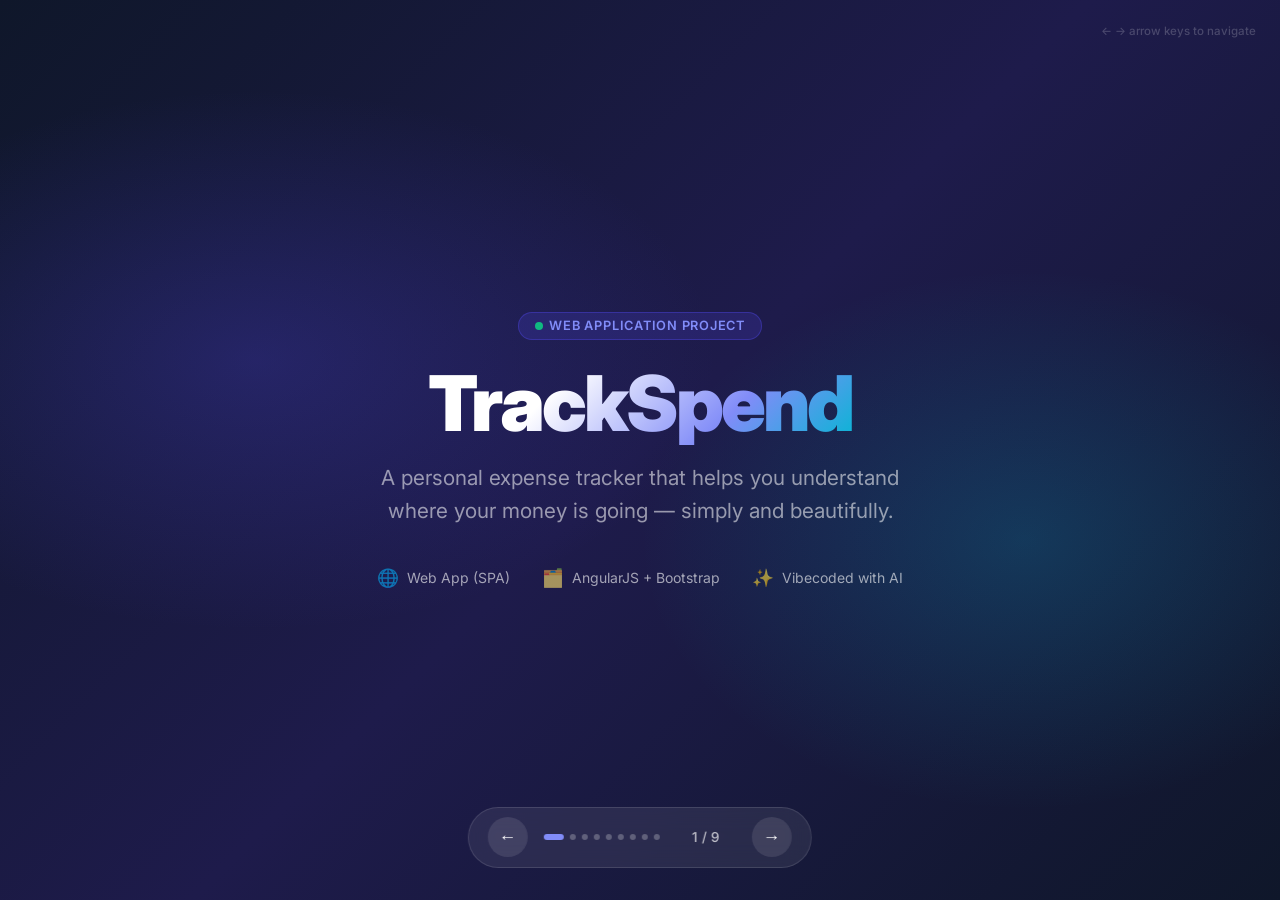
<file: presentation.html>
<!DOCTYPE html>
<html lang="en">
<head>
  <meta charset="UTF-8">
  <meta name="viewport" content="width=device-width, initial-scale=1.0">
  <title>TrackSpend — Project Presentation</title>
  <link rel="preconnect" href="https://fonts.googleapis.com">
  <link rel="preconnect" href="https://fonts.gstatic.com" crossorigin>
  <link href="https://fonts.googleapis.com/css2?family=Inter:wght@300;400;500;600;700;800;900&display=swap" rel="stylesheet">
  <style>
    *, *::before, *::after { box-sizing: border-box; margin: 0; padding: 0; }

    :root {
      --indigo: #4f46e5;
      --indigo-dark: #3730a3;
      --indigo-light: #818cf8;
      --cyan: #06b6d4;
      --emerald: #10b981;
      --amber: #f59e0b;
      --rose: #f43f5e;
      --purple: #a855f7;
      --slate-50: #f8fafc;
      --slate-100: #f1f5f9;
      --slate-200: #e2e8f0;
      --slate-600: #475569;
      --slate-800: #1e293b;
      --slate-900: #0f172a;
      --white: #ffffff;
    }

    html, body {
      height: 100%;
      font-family: 'Inter', system-ui, sans-serif;
      background: var(--slate-900);
      overflow: hidden;
    }

    /* ── Slideshow Shell ── */
    .deck {
      width: 100vw;
      height: 100vh;
      position: relative;
    }

    .slide {
      position: absolute;
      inset: 0;
      display: flex;
      flex-direction: column;
      align-items: center;
      justify-content: center;
      padding: 3rem 4rem;
      opacity: 0;
      pointer-events: none;
      transform: translateX(60px);
      transition: opacity 0.5s cubic-bezier(0.16,1,0.3,1), transform 0.5s cubic-bezier(0.16,1,0.3,1);
    }
    .slide.active {
      opacity: 1;
      pointer-events: all;
      transform: translateX(0);
    }
    .slide.exit {
      opacity: 0;
      transform: translateX(-60px);
    }

    /* ── Navigation ── */
    .nav-bar {
      position: fixed;
      bottom: 2rem;
      left: 50%;
      transform: translateX(-50%);
      display: flex;
      align-items: center;
      gap: 1rem;
      background: rgba(255,255,255,0.08);
      backdrop-filter: blur(12px);
      border: 1px solid rgba(255,255,255,0.12);
      border-radius: 9999px;
      padding: 0.6rem 1.2rem;
      z-index: 100;
    }
    .nav-btn {
      width: 40px; height: 40px;
      border-radius: 50%;
      border: none;
      background: rgba(255,255,255,0.1);
      color: white;
      font-size: 1.1rem;
      cursor: pointer;
      transition: background 0.2s;
      display: flex; align-items: center; justify-content: center;
    }
    .nav-btn:hover { background: rgba(255,255,255,0.2); }
    .slide-counter {
      color: rgba(255,255,255,0.7);
      font-size: 0.85rem;
      font-weight: 500;
      min-width: 60px;
      text-align: center;
    }
    .progress-dots {
      display: flex; gap: 6px;
    }
    .dot {
      width: 6px; height: 6px;
      border-radius: 50%;
      background: rgba(255,255,255,0.25);
      transition: all 0.3s;
      cursor: pointer;
    }
    .dot.active {
      background: var(--indigo-light);
      width: 20px;
      border-radius: 3px;
    }

    /* ── Slide 1: Title ── */
    .slide-title {
      background: linear-gradient(135deg, #0f172a 0%, #1e1b4b 50%, #0f172a 100%);
    }
    .slide-title::before {
      content: '';
      position: absolute;
      inset: 0;
      background:
        radial-gradient(ellipse 60% 50% at 20% 40%, rgba(79,70,229,0.25) 0%, transparent 60%),
        radial-gradient(ellipse 50% 50% at 80% 60%, rgba(6,182,212,0.2) 0%, transparent 60%);
    }
    .title-badge {
      display: inline-flex;
      align-items: center;
      gap: 0.4rem;
      background: rgba(79,70,229,0.2);
      border: 1px solid rgba(79,70,229,0.4);
      border-radius: 9999px;
      padding: 0.35rem 1rem;
      font-size: 0.8rem;
      font-weight: 600;
      color: var(--indigo-light);
      letter-spacing: 0.06em;
      text-transform: uppercase;
      margin-bottom: 1.5rem;
      position: relative;
    }
    .title-badge .pulse {
      width: 8px; height: 8px;
      background: var(--emerald);
      border-radius: 50%;
      animation: pulse 2s infinite;
    }
    @keyframes pulse {
      0%,100% { opacity: 1; transform: scale(1); }
      50% { opacity: 0.5; transform: scale(1.3); }
    }
    .title-main {
      font-size: clamp(3rem, 6vw, 5rem);
      font-weight: 900;
      color: white;
      letter-spacing: -0.04em;
      line-height: 1.05;
      text-align: center;
      position: relative;
      background: linear-gradient(135deg, #fff 30%, #818cf8 70%, #06b6d4 100%);
      -webkit-background-clip: text;
      -webkit-text-fill-color: transparent;
      background-clip: text;
      margin-bottom: 1rem;
    }
    .title-sub {
      font-size: clamp(1rem, 2vw, 1.3rem);
      color: rgba(255,255,255,0.55);
      font-weight: 400;
      text-align: center;
      position: relative;
      max-width: 520px;
      line-height: 1.6;
      margin-bottom: 2.5rem;
    }
    .title-meta {
      display: flex;
      gap: 2rem;
      position: relative;
    }
    .meta-chip {
      display: flex;
      align-items: center;
      gap: 0.5rem;
      color: rgba(255,255,255,0.6);
      font-size: 0.875rem;
    }
    .meta-chip span:first-child { font-size: 1.1rem; }

    /* ── Slide 2: Problem ── */
    .slide-problem {
      background: linear-gradient(160deg, #0f172a 0%, #1a0f2e 100%);
    }
    .problem-grid {
      display: grid;
      grid-template-columns: 1fr 1fr;
      gap: 1.5rem;
      width: 100%;
      max-width: 860px;
      margin-top: 2rem;
    }
    .problem-card {
      background: rgba(255,255,255,0.04);
      border: 1px solid rgba(255,255,255,0.08);
      border-radius: 16px;
      padding: 1.5rem;
      display: flex;
      gap: 1rem;
      align-items: flex-start;
      transition: transform 0.2s, border-color 0.2s;
    }
    .problem-card:hover {
      transform: translateY(-3px);
      border-color: rgba(244,63,94,0.3);
    }
    .problem-icon {
      font-size: 2rem;
      flex-shrink: 0;
    }
    .problem-card h3 {
      color: white;
      font-size: 0.95rem;
      font-weight: 600;
      margin-bottom: 0.4rem;
    }
    .problem-card p {
      color: rgba(255,255,255,0.5);
      font-size: 0.82rem;
      line-height: 1.5;
    }

    /* ── Slide 3: Solution ── */
    .slide-solution {
      background: linear-gradient(160deg, #0f172a 0%, #0c1a2e 100%);
    }
    .solution-layout {
      display: flex;
      gap: 3rem;
      align-items: center;
      width: 100%;
      max-width: 900px;
      margin-top: 1.5rem;
    }
    .solution-text { flex: 1; }
    .solution-text p {
      color: rgba(255,255,255,0.65);
      font-size: 1.05rem;
      line-height: 1.75;
      margin-bottom: 1.5rem;
    }
    .solution-tags {
      display: flex;
      flex-wrap: wrap;
      gap: 0.5rem;
    }
    .tag {
      padding: 0.35rem 0.85rem;
      border-radius: 9999px;
      font-size: 0.78rem;
      font-weight: 600;
      border: 1px solid;
    }
    .tag-indigo { background: rgba(79,70,229,0.15); color: #a5b4fc; border-color: rgba(79,70,229,0.3); }
    .tag-cyan   { background: rgba(6,182,212,0.15);  color: #67e8f9; border-color: rgba(6,182,212,0.3);  }
    .tag-emerald{ background: rgba(16,185,129,0.15); color: #6ee7b7; border-color: rgba(16,185,129,0.3); }
    .tag-amber  { background: rgba(245,158,11,0.15); color: #fcd34d; border-color: rgba(245,158,11,0.3); }
    .tag-purple { background: rgba(168,85,247,0.15); color: #d8b4fe; border-color: rgba(168,85,247,0.3); }
    .solution-mockup {
      flex: 0 0 300px;
      background: rgba(255,255,255,0.04);
      border: 1px solid rgba(255,255,255,0.1);
      border-radius: 20px;
      padding: 1.5rem;
      overflow: hidden;
    }
    .mock-bar {
      display: flex;
      gap: 0.4rem;
      margin-bottom: 1rem;
    }
    .mock-dot { width: 10px; height: 10px; border-radius: 50%; }
    .mock-header {
      display: flex;
      align-items: center;
      gap: 0.5rem;
      color: #818cf8;
      font-weight: 700;
      font-size: 1rem;
      margin-bottom: 1.2rem;
    }
    .mock-kpi {
      display: grid;
      grid-template-columns: 1fr 1fr;
      gap: 0.6rem;
      margin-bottom: 1rem;
    }
    .mock-kpi-card {
      background: rgba(255,255,255,0.05);
      border-radius: 10px;
      padding: 0.75rem;
    }
    .mock-kpi-card .label { font-size: 0.6rem; color: rgba(255,255,255,0.4); text-transform: uppercase; letter-spacing: 0.05em; }
    .mock-kpi-card .value { font-size: 1rem; font-weight: 700; color: white; margin-top: 0.25rem; }
    .mock-bar-chart { display: flex; flex-direction: column; gap: 0.5rem; }
    .mock-bar-row { display: flex; align-items: center; gap: 0.6rem; font-size: 0.65rem; color: rgba(255,255,255,0.5); }
    .mock-bar-fill { height: 8px; border-radius: 4px; flex-shrink: 0; }

    /* ── Slide 4: Features ── */
    .slide-features {
      background: linear-gradient(160deg, #0f172a 0%, #0a1628 100%);
    }
    .features-grid {
      display: grid;
      grid-template-columns: repeat(3, 1fr);
      gap: 1.2rem;
      width: 100%;
      max-width: 900px;
      margin-top: 2rem;
    }
    .feat-card {
      background: rgba(255,255,255,0.04);
      border: 1px solid rgba(255,255,255,0.07);
      border-radius: 16px;
      padding: 1.4rem;
      transition: all 0.25s;
      position: relative;
      overflow: hidden;
    }
    .feat-card::before {
      content: '';
      position: absolute;
      top: 0; left: 0; right: 0;
      height: 2px;
      background: var(--accent, var(--indigo));
      opacity: 0;
      transition: opacity 0.25s;
    }
    .feat-card:hover { transform: translateY(-4px); border-color: rgba(255,255,255,0.15); }
    .feat-card:hover::before { opacity: 1; }
    .feat-icon { font-size: 1.8rem; margin-bottom: 0.75rem; }
    .feat-card h3 { font-size: 0.9rem; font-weight: 700; color: white; margin-bottom: 0.4rem; }
    .feat-card p { font-size: 0.78rem; color: rgba(255,255,255,0.5); line-height: 1.5; }

    /* ── Slide 5: Tech Stack ── */
    .slide-tech {
      background: linear-gradient(160deg, #0f172a 0%, #101827 100%);
    }
    .tech-layout {
      display: flex;
      gap: 3rem;
      align-items: stretch;
      width: 100%;
      max-width: 900px;
      margin-top: 1.5rem;
    }
    .tech-list { flex: 1; display: flex; flex-direction: column; gap: 1rem; }
    .tech-item {
      display: flex;
      align-items: center;
      gap: 1rem;
      background: rgba(255,255,255,0.04);
      border: 1px solid rgba(255,255,255,0.07);
      border-radius: 12px;
      padding: 1rem 1.2rem;
      transition: all 0.2s;
    }
    .tech-item:hover { border-color: rgba(255,255,255,0.15); transform: translateX(4px); }
    .tech-emoji { font-size: 1.6rem; flex-shrink: 0; }
    .tech-info h4 { font-size: 0.9rem; font-weight: 600; color: white; }
    .tech-info p  { font-size: 0.75rem; color: rgba(255,255,255,0.45); margin-top: 0.15rem; }
    .tech-diagram {
      flex: 0 0 260px;
      display: flex;
      flex-direction: column;
      gap: 0.75rem;
      justify-content: center;
    }
    .arch-layer {
      border-radius: 12px;
      padding: 0.8rem 1.2rem;
      text-align: center;
      font-size: 0.78rem;
      font-weight: 600;
    }
    .arch-arrow { text-align: center; color: rgba(255,255,255,0.25); font-size: 1.1rem; }

    /* ── Slide 6: How It Works ── */
    .slide-flow {
      background: linear-gradient(160deg, #0f172a 0%, #0d1f1a 100%);
    }
    .flow-steps {
      display: flex;
      align-items: flex-start;
      gap: 0;
      width: 100%;
      max-width: 900px;
      margin-top: 2rem;
      position: relative;
    }
    .flow-steps::before {
      content: '';
      position: absolute;
      top: 28px;
      left: calc(14% + 28px);
      right: calc(14% + 28px);
      height: 2px;
      background: linear-gradient(90deg, var(--emerald), var(--indigo), var(--cyan));
    }
    .flow-step {
      flex: 1;
      display: flex;
      flex-direction: column;
      align-items: center;
      text-align: center;
    }
    .step-num {
      width: 56px; height: 56px;
      border-radius: 50%;
      display: flex; align-items: center; justify-content: center;
      font-size: 1.4rem;
      font-weight: 900;
      color: white;
      margin-bottom: 1rem;
      position: relative;
      z-index: 1;
      border: 2px solid rgba(255,255,255,0.1);
    }
    .flow-step h3 { font-size: 0.85rem; font-weight: 700; color: white; margin-bottom: 0.4rem; }
    .flow-step p  { font-size: 0.72rem; color: rgba(255,255,255,0.45); line-height: 1.5; max-width: 120px; }

    /* ── Slide 7: Demo ── */
    .slide-demo {
      background: linear-gradient(160deg, #0f172a 0%, #1a0f2e 100%);
    }
    .demo-screens {
      display: flex;
      gap: 1.5rem;
      width: 100%;
      max-width: 900px;
      margin-top: 1.5rem;
      align-items: flex-start;
    }
    .screen-card {
      flex: 1;
      background: rgba(255,255,255,0.04);
      border: 1px solid rgba(255,255,255,0.08);
      border-radius: 16px;
      overflow: hidden;
      transition: transform 0.25s;
    }
    .screen-card:hover { transform: translateY(-6px); }
    .screen-titlebar {
      display: flex;
      align-items: center;
      gap: 0.5rem;
      padding: 0.75rem 1rem;
      background: rgba(255,255,255,0.05);
      border-bottom: 1px solid rgba(255,255,255,0.06);
    }
    .screen-titlebar .dots { display: flex; gap: 5px; }
    .screen-titlebar .dots span { width: 8px; height: 8px; border-radius: 50%; }
    .screen-titlebar .title { font-size: 0.7rem; color: rgba(255,255,255,0.4); margin-left: auto; margin-right: auto; }
    .screen-content { padding: 1rem; }
    .screen-content .sc-label {
      font-size: 0.7rem;
      text-transform: uppercase;
      letter-spacing: 0.06em;
      color: rgba(255,255,255,0.3);
      margin-bottom: 0.5rem;
    }
    .sc-kpi { background: rgba(255,255,255,0.06); border-radius: 8px; padding: 0.6rem 0.8rem; margin-bottom: 0.5rem; }
    .sc-kpi .k-val { font-size: 1.1rem; font-weight: 700; color: white; }
    .sc-kpi .k-lbl { font-size: 0.6rem; color: rgba(255,255,255,0.4); }
    .sc-form-field { background: rgba(255,255,255,0.06); border-radius: 6px; height: 28px; margin-bottom: 0.4rem; display: flex; align-items: center; padding: 0 0.6rem; }
    .sc-form-field span { font-size: 0.65rem; color: rgba(255,255,255,0.3); }
    .sc-btn { background: #4f46e5; border-radius: 6px; height: 28px; margin-top: 0.6rem; display: flex; align-items: center; justify-content: center; font-size: 0.65rem; font-weight: 600; color: white; }
    .sc-row { display: flex; justify-content: space-between; align-items: center; padding: 0.4rem 0; border-bottom: 1px solid rgba(255,255,255,0.05); font-size: 0.65rem; }
    .sc-row .desc { color: rgba(255,255,255,0.7); }
    .sc-row .amt  { color: #6ee7b7; font-weight: 600; }
    .sc-badge { padding: 0.15rem 0.5rem; border-radius: 9999px; font-size: 0.55rem; font-weight: 600; }

    /* ── Slide 8: What I Learned ── */
    .slide-learned {
      background: linear-gradient(160deg, #0f172a 0%, #0a1020 100%);
    }
    .learned-grid {
      display: grid;
      grid-template-columns: 1fr 1fr;
      gap: 1.2rem;
      width: 100%;
      max-width: 800px;
      margin-top: 2rem;
    }
    .learned-card {
      background: rgba(255,255,255,0.04);
      border: 1px solid rgba(255,255,255,0.07);
      border-radius: 14px;
      padding: 1.3rem;
    }
    .learned-card .num {
      font-size: 2rem;
      font-weight: 900;
      line-height: 1;
      margin-bottom: 0.4rem;
    }
    .learned-card h3 { font-size: 0.9rem; font-weight: 700; color: white; margin-bottom: 0.35rem; }
    .learned-card p  { font-size: 0.78rem; color: rgba(255,255,255,0.5); line-height: 1.5; }

    /* ── Slide 9: Thank You ── */
    .slide-thanks {
      background: linear-gradient(135deg, #0f172a 0%, #1e1b4b 50%, #0f172a 100%);
    }
    .slide-thanks::before {
      content: '';
      position: absolute;
      inset: 0;
      background:
        radial-gradient(ellipse 50% 60% at 30% 50%, rgba(79,70,229,0.3) 0%, transparent 60%),
        radial-gradient(ellipse 40% 50% at 70% 50%, rgba(6,182,212,0.2) 0%, transparent 60%);
    }
    .thanks-emoji { font-size: 4rem; margin-bottom: 1rem; position: relative; animation: float 3s ease-in-out infinite; }
    @keyframes float {
      0%,100% { transform: translateY(0); }
      50% { transform: translateY(-12px); }
    }
    .thanks-title {
      font-size: clamp(2.5rem, 5vw, 4rem);
      font-weight: 900;
      background: linear-gradient(135deg, #fff 30%, #818cf8 70%);
      -webkit-background-clip: text;
      -webkit-text-fill-color: transparent;
      background-clip: text;
      letter-spacing: -0.04em;
      position: relative;
      margin-bottom: 1rem;
      text-align: center;
    }
    .thanks-sub {
      font-size: 1.1rem;
      color: rgba(255,255,255,0.5);
      text-align: center;
      position: relative;
      max-width: 480px;
      line-height: 1.7;
      margin-bottom: 2.5rem;
    }
    .thanks-links {
      display: flex;
      gap: 1rem;
      position: relative;
    }
    .thanks-link {
      display: flex;
      align-items: center;
      gap: 0.5rem;
      padding: 0.6rem 1.4rem;
      border-radius: 9999px;
      font-size: 0.85rem;
      font-weight: 600;
      text-decoration: none;
      transition: all 0.2s;
    }
    .thanks-link-primary {
      background: var(--indigo);
      color: white;
      border: 1px solid rgba(255,255,255,0.1);
    }
    .thanks-link-primary:hover { background: var(--indigo-dark); transform: translateY(-2px); }
    .thanks-link-secondary {
      background: rgba(255,255,255,0.07);
      color: rgba(255,255,255,0.8);
      border: 1px solid rgba(255,255,255,0.12);
    }
    .thanks-link-secondary:hover { background: rgba(255,255,255,0.12); transform: translateY(-2px); }

    /* ── Shared Heading Styles ── */
    .slide-eyebrow {
      font-size: 0.75rem;
      font-weight: 700;
      letter-spacing: 0.1em;
      text-transform: uppercase;
      color: var(--indigo-light);
      margin-bottom: 0.6rem;
    }
    .slide-heading {
      font-size: clamp(1.8rem, 3.5vw, 2.6rem);
      font-weight: 800;
      color: white;
      letter-spacing: -0.03em;
      line-height: 1.15;
      margin-bottom: 0.5rem;
    }
    .slide-desc {
      font-size: 0.95rem;
      color: rgba(255,255,255,0.5);
      max-width: 560px;
      line-height: 1.6;
    }
    .text-center { text-align: center; }

    /* Keyboard hint */
    .key-hint {
      position: fixed;
      top: 1.5rem;
      right: 1.5rem;
      color: rgba(255,255,255,0.2);
      font-size: 0.72rem;
      font-weight: 500;
    }
  </style>
</head>
<body>

<div class="deck" id="deck">

  <!-- ── SLIDE 1: Title ── -->
  <div class="slide slide-title active" data-index="0">
    <div class="title-badge"><span class="pulse"></span> Web Application Project</div>
    <h1 class="title-main">TrackSpend</h1>
    <p class="title-sub">A personal expense tracker that helps you understand where your money is going — simply and beautifully.</p>
    <div class="title-meta">
      <div class="meta-chip"><span>🌐</span><span>Web App (SPA)</span></div>
      <div class="meta-chip"><span>🗂️</span><span>AngularJS + Bootstrap</span></div>
      <div class="meta-chip"><span>✨</span><span>Vibecoded with AI</span></div>
    </div>
  </div>

  <!-- ── SLIDE 2: The Problem ── -->
  <div class="slide slide-problem" data-index="1">
    <div class="slide-eyebrow">The Problem</div>
    <h2 class="slide-heading text-center">Most people don't know<br>where their money goes</h2>
    <p class="slide-desc text-center" style="margin-bottom:0">Sound familiar? These are the most common money struggles.</p>
    <div class="problem-grid">
      <div class="problem-card">
        <div class="problem-icon">😰</div>
        <div>
          <h3>No Visibility</h3>
          <p>You spend but never track, so you're always surprised at the end of the month.</p>
        </div>
      </div>
      <div class="problem-card">
        <div class="problem-icon">📊</div>
        <div>
          <h3>No Budgets</h3>
          <p>Without limits per category, overspending on food or shopping is easy to miss.</p>
        </div>
      </div>
      <div class="problem-card">
        <div class="problem-icon">📝</div>
        <div>
          <h3>Messy Records</h3>
          <p>Spreadsheets are tedious. Receipts get lost. Memory is unreliable.</p>
        </div>
      </div>
      <div class="problem-card">
        <div class="problem-icon">📱</div>
        <div>
          <h3>Complex Apps</h3>
          <p>Existing finance apps are overwhelming, require sign-ups, or cost money.</p>
        </div>
      </div>
    </div>
  </div>

  <!-- ── SLIDE 3: The Solution ── -->
  <div class="slide slide-solution" data-index="2">
    <div class="slide-eyebrow">The Solution</div>
    <h2 class="slide-heading">Meet TrackSpend</h2>
    <div class="solution-layout">
      <div class="solution-text">
        <p>TrackSpend is a <strong style="color:white">free, browser-based</strong> expense tracker. No sign-up. No app download. Just open it and start logging your expenses.</p>
        <p>It gives you a clear picture of your spending with charts, budget warnings, and a clean history log — all saved automatically in your browser.</p>
        <div class="solution-tags">
          <span class="tag tag-indigo">No sign-up needed</span>
          <span class="tag tag-cyan">Works in browser</span>
          <span class="tag tag-emerald">Data stays private</span>
          <span class="tag tag-amber">100% free</span>
          <span class="tag tag-purple">Visual insights</span>
        </div>
      </div>
      <div class="solution-mockup">
        <div class="mock-bar">
          <div class="mock-dot" style="background:#ef4444"></div>
          <div class="mock-dot" style="background:#f59e0b"></div>
          <div class="mock-dot" style="background:#10b981"></div>
        </div>
        <div class="mock-header">💸 TrackSpend</div>
        <div class="mock-kpi">
          <div class="mock-kpi-card">
            <div class="label">Total Spent</div>
            <div class="value" style="color:#6ee7b7">$465.50</div>
          </div>
          <div class="mock-kpi-card">
            <div class="label">Transactions</div>
            <div class="value" style="color:#93c5fd">5</div>
          </div>
        </div>
        <div class="mock-bar-chart">
          <div class="mock-bar-row"><span style="width:70px">Food</span><div class="mock-bar-fill" style="width:80px;background:#f59e0b"></div><span>$85</span></div>
          <div class="mock-bar-row"><span style="width:70px">Utilities</span><div class="mock-bar-fill" style="width:120px;background:#06b6d4"></div><span>$150</span></div>
          <div class="mock-bar-row"><span style="width:70px">Shopping</span><div class="mock-bar-fill" style="width:96px;background:#ec4899"></div><span>$120</span></div>
          <div class="mock-bar-row"><span style="width:70px">Transport</span><div class="mock-bar-fill" style="width:40px;background:#3b82f6"></div><span>$45</span></div>
        </div>
      </div>
    </div>
  </div>

  <!-- ── SLIDE 4: Features ── -->
  <div class="slide slide-features" data-index="3">
    <div class="slide-eyebrow">Features</div>
    <h2 class="slide-heading text-center">Everything you need,<br>nothing you don't</h2>
    <div class="features-grid">
      <div class="feat-card" style="--accent:#4f46e5">
        <div class="feat-icon">📊</div>
        <h3>Live Dashboard</h3>
        <p>See your total spending, number of transactions, and top spending category at a glance.</p>
      </div>
      <div class="feat-card" style="--accent:#06b6d4">
        <div class="feat-icon">🥧</div>
        <h3>Spending Pie Chart</h3>
        <p>A visual chart breaks down your spending by category so you instantly see where money goes.</p>
      </div>
      <div class="feat-card" style="--accent:#10b981">
        <div class="feat-icon">🎯</div>
        <h3>Budget Goals</h3>
        <p>Set a budget limit for each category. Progress bars and warnings alert you when you overspend.</p>
      </div>
      <div class="feat-card" style="--accent:#f59e0b">
        <div class="feat-icon">➕</div>
        <h3>Add & Edit Expenses</h3>
        <p>Log any expense with a description, amount, category, and date. Edit or delete at any time.</p>
      </div>
      <div class="feat-card" style="--accent:#a855f7">
        <div class="feat-icon">🔍</div>
        <h3>Search & Filter</h3>
        <p>Quickly find expenses by searching descriptions or filtering by category.</p>
      </div>
      <div class="feat-card" style="--accent:#ec4899">
        <div class="feat-icon">💾</div>
        <h3>Auto-Save</h3>
        <p>All your data is automatically saved in the browser. Close the tab and it's still there when you return.</p>
      </div>
    </div>
  </div>

  <!-- ── SLIDE 5: Tech Stack ── -->
  <div class="slide slide-tech" data-index="4">
    <div class="slide-eyebrow">Under the Hood</div>
    <h2 class="slide-heading">How it was built</h2>
    <p class="slide-desc" style="margin-bottom:0">Built with beginner-friendly, widely-used web technologies.</p>
    <div class="tech-layout">
      <div class="tech-list">
        <div class="tech-item">
          <div class="tech-emoji">🅰️</div>
          <div class="tech-info">
            <h4>AngularJS 1.8</h4>
            <p>JavaScript framework — handles routing and page logic</p>
          </div>
        </div>
        <div class="tech-item">
          <div class="tech-emoji">🅱️</div>
          <div class="tech-info">
            <h4>Bootstrap 5</h4>
            <p>CSS framework — makes the layout responsive and clean</p>
          </div>
        </div>
        <div class="tech-item">
          <div class="tech-emoji">📈</div>
          <div class="tech-info">
            <h4>Chart.js</h4>
            <p>JavaScript library — draws the interactive pie chart</p>
          </div>
        </div>
        <div class="tech-item">
          <div class="tech-emoji">🗄️</div>
          <div class="tech-info">
            <h4>localStorage</h4>
            <p>Built-in browser storage — saves your data automatically</p>
          </div>
        </div>
      </div>
      <div class="tech-diagram">
        <div class="arch-layer" style="background:rgba(79,70,229,0.2);border:1px solid rgba(79,70,229,0.3);color:#a5b4fc">👤 User</div>
        <div class="arch-arrow">↕</div>
        <div class="arch-layer" style="background:rgba(6,182,212,0.2);border:1px solid rgba(6,182,212,0.3);color:#67e8f9">🖥️ HTML Views<br><span style="font-size:0.65rem;opacity:0.7">dashboard · add-expense · view-expenses</span></div>
        <div class="arch-arrow">↕</div>
        <div class="arch-layer" style="background:rgba(168,85,247,0.2);border:1px solid rgba(168,85,247,0.3);color:#d8b4fe">⚙️ AngularJS Controllers<br><span style="font-size:0.65rem;opacity:0.7">ExpenseCtrl · ReportCtrl</span></div>
        <div class="arch-arrow">↕</div>
        <div class="arch-layer" style="background:rgba(16,185,129,0.2);border:1px solid rgba(16,185,129,0.3);color:#6ee7b7">💾 ExpenseService<br><span style="font-size:0.65rem;opacity:0.7">localStorage</span></div>
      </div>
    </div>
  </div>

  <!-- ── SLIDE 6: How It Works ── -->
  <div class="slide slide-flow" data-index="5">
    <div class="slide-eyebrow">User Flow</div>
    <h2 class="slide-heading text-center">How a user uses TrackSpend</h2>
    <p class="slide-desc text-center" style="margin-bottom:0">Four simple steps from opening the app to insights.</p>
    <div class="flow-steps">
      <div class="flow-step">
        <div class="step-num" style="background:linear-gradient(135deg,#10b981,#059669)">🌐</div>
        <h3>Open App</h3>
        <p>Open index.html in a browser — no login needed</p>
      </div>
      <div class="flow-step">
        <div class="step-num" style="background:linear-gradient(135deg,#4f46e5,#7c3aed)">➕</div>
        <h3>Add Expense</h3>
        <p>Fill in description, amount, category, and date</p>
      </div>
      <div class="flow-step">
        <div class="step-num" style="background:linear-gradient(135deg,#0891b2,#06b6d4)">🎯</div>
        <h3>Set Budgets</h3>
        <p>Enter your limit for each category on the dashboard</p>
      </div>
      <div class="flow-step">
        <div class="step-num" style="background:linear-gradient(135deg,#f59e0b,#d97706)">📊</div>
        <h3>View Insights</h3>
        <p>Watch the chart and progress bars update instantly</p>
      </div>
    </div>
  </div>

  <!-- ── SLIDE 7: Pages Demo ── -->
  <div class="slide slide-demo" data-index="6">
    <div class="slide-eyebrow">The App</div>
    <h2 class="slide-heading text-center">3 Pages, 1 Goal</h2>
    <div class="demo-screens">
      <!-- Dashboard -->
      <div class="screen-card">
        <div class="screen-titlebar">
          <div class="dots"><span style="background:#ef4444"></span><span style="background:#f59e0b"></span><span style="background:#10b981"></span></div>
          <div class="title">📊 Dashboard</div>
        </div>
        <div class="screen-content">
          <div class="sc-label">Overview</div>
          <div class="sc-kpi"><div class="k-val" style="color:#6ee7b7">$465.50</div><div class="k-lbl">Total Spent</div></div>
          <div class="sc-kpi" style="margin-top:0.4rem"><div class="k-val" style="color:#93c5fd">5 Transactions</div><div class="k-lbl">This period</div></div>
          <div style="margin-top:0.8rem" class="sc-label">Budget Progress</div>
          <div style="font-size:0.65rem;color:rgba(255,255,255,0.5);margin-bottom:0.25rem">Food — $85 / $200</div>
          <div style="background:rgba(255,255,255,0.08);border-radius:4px;height:6px;margin-bottom:0.5rem"><div style="width:42%;height:100%;background:#10b981;border-radius:4px"></div></div>
          <div style="font-size:0.65rem;color:rgba(255,255,255,0.5);margin-bottom:0.25rem">Utilities — $150 / $100 ⚠️</div>
          <div style="background:rgba(255,255,255,0.08);border-radius:4px;height:6px"><div style="width:100%;height:100%;background:#ef4444;border-radius:4px"></div></div>
        </div>
      </div>
      <!-- Add Expense -->
      <div class="screen-card">
        <div class="screen-titlebar">
          <div class="dots"><span style="background:#ef4444"></span><span style="background:#f59e0b"></span><span style="background:#10b981"></span></div>
          <div class="title">➕ Add Expense</div>
        </div>
        <div class="screen-content">
          <div class="sc-label">New Entry</div>
          <div class="sc-form-field" style="margin-bottom:0.4rem"><span>Description: Weekly groceries</span></div>
          <div class="sc-form-field" style="margin-bottom:0.4rem"><span>Amount: $85.00</span></div>
          <div class="sc-form-field" style="margin-bottom:0.4rem"><span>Category: 🍔 Food</span></div>
          <div class="sc-form-field" style="margin-bottom:0.4rem"><span>Date: 2026-06-19</span></div>
          <div class="sc-btn">✓ Save Expense</div>
        </div>
      </div>
      <!-- View Expenses -->
      <div class="screen-card">
        <div class="screen-titlebar">
          <div class="dots"><span style="background:#ef4444"></span><span style="background:#f59e0b"></span><span style="background:#10b981"></span></div>
          <div class="title">📋 View Expenses</div>
        </div>
        <div class="screen-content">
          <div class="sc-label">History</div>
          <div class="sc-row"><span class="desc">Groceries</span><span class="sc-badge" style="background:rgba(245,158,11,0.2);color:#fcd34d">Food</span><span class="amt">$85.50</span></div>
          <div class="sc-row"><span class="desc">Gas Station</span><span class="sc-badge" style="background:rgba(59,130,246,0.2);color:#93c5fd">Transport</span><span class="amt">$45.00</span></div>
          <div class="sc-row"><span class="desc">Electric Bill</span><span class="sc-badge" style="background:rgba(6,182,212,0.2);color:#67e8f9">Utilities</span><span class="amt">$150.00</span></div>
          <div class="sc-row"><span class="desc">Movie Tickets</span><span class="sc-badge" style="background:rgba(168,85,247,0.2);color:#d8b4fe">Entertainment</span><span class="amt">$30.00</span></div>
          <div class="sc-row" style="border:none"><span class="desc">Running Shoes</span><span class="sc-badge" style="background:rgba(236,72,153,0.2);color:#f9a8d4">Shopping</span><span class="amt">$120.00</span></div>
        </div>
      </div>
    </div>
  </div>

  <!-- ── SLIDE 8: What I Learned ── -->
  <div class="slide slide-learned" data-index="7">
    <div class="slide-eyebrow">Takeaways</div>
    <h2 class="slide-heading text-center">What this project taught me</h2>
    <div class="learned-grid">
      <div class="learned-card">
        <div class="num" style="color:#818cf8">01</div>
        <h3>SPA Routing</h3>
        <p>How AngularJS loads different "pages" without ever refreshing the browser — all content is injected into one shell page.</p>
      </div>
      <div class="learned-card">
        <div class="num" style="color:#67e8f9">02</div>
        <h3>MVC Architecture</h3>
        <p>Keeping data (Service), logic (Controller), and display (View) separate makes code easier to read and debug.</p>
      </div>
      <div class="learned-card">
        <div class="num" style="color:#6ee7b7">03</div>
        <h3>Browser Storage</h3>
        <p>Using localStorage to persist data means users can close the app and come back without losing anything — no server needed.</p>
      </div>
      <div class="learned-card">
        <div class="num" style="color:#fcd34d">04</div>
        <h3>UI/UX Design</h3>
        <p>Good design isn't just looks — it's about making actions clear, feedback immediate, and the experience intuitive.</p>
      </div>
    </div>
  </div>

  <!-- ── SLIDE 9: Thank You ── -->
  <div class="slide slide-thanks" data-index="8">
    <div class="thanks-emoji">💸</div>
    <h2 class="thanks-title">Thank You!</h2>
    <p class="thanks-sub">TrackSpend — a simple, beautiful expense tracker built to make personal finance less stressful and more visual.</p>
    <div class="thanks-links">
      <a class="thanks-link thanks-link-primary" href="https://github.com/haanirafeeque/Expense-Tracker" target="_blank">⭐ View on GitHub</a>
      <a class="thanks-link thanks-link-secondary" href="index.html">🚀 Open the App</a>
    </div>
    <p style="color:rgba(255,255,255,0.2);font-size:0.75rem;position:relative;margin-top:2.5rem">✨ Vibecoded with Antigravity AI</p>
  </div>

</div><!-- /deck -->

<!-- Navigation -->
<div class="nav-bar">
  <button class="nav-btn" id="prevBtn" onclick="changeSlide(-1)">←</button>
  <div class="progress-dots" id="dots"></div>
  <span class="slide-counter" id="counter">1 / 9</span>
  <button class="nav-btn" id="nextBtn" onclick="changeSlide(1)">→</button>
</div>
<div class="key-hint">← → arrow keys to navigate</div>

<script>
  const slides = document.querySelectorAll('.slide');
  const dotsContainer = document.getElementById('dots');
  const counter = document.getElementById('counter');
  let current = 0;

  // Build dots
  slides.forEach((_, i) => {
    const d = document.createElement('div');
    d.className = 'dot' + (i === 0 ? ' active' : '');
    d.onclick = () => goTo(i);
    dotsContainer.appendChild(d);
  });

  function goTo(n) {
    slides[current].classList.remove('active');
    slides[current].classList.add('exit');
    setTimeout(() => slides[current].classList.remove('exit'), 500);

    current = (n + slides.length) % slides.length;
    slides[current].classList.add('active');

    document.querySelectorAll('.dot').forEach((d, i) => d.classList.toggle('active', i === current));
    counter.textContent = (current + 1) + ' / ' + slides.length;
  }

  function changeSlide(dir) { goTo(current + dir); }

  document.addEventListener('keydown', e => {
    if (e.key === 'ArrowRight' || e.key === 'ArrowDown') changeSlide(1);
    if (e.key === 'ArrowLeft'  || e.key === 'ArrowUp')   changeSlide(-1);
  });
</script>
</body>
</html>
</file>
